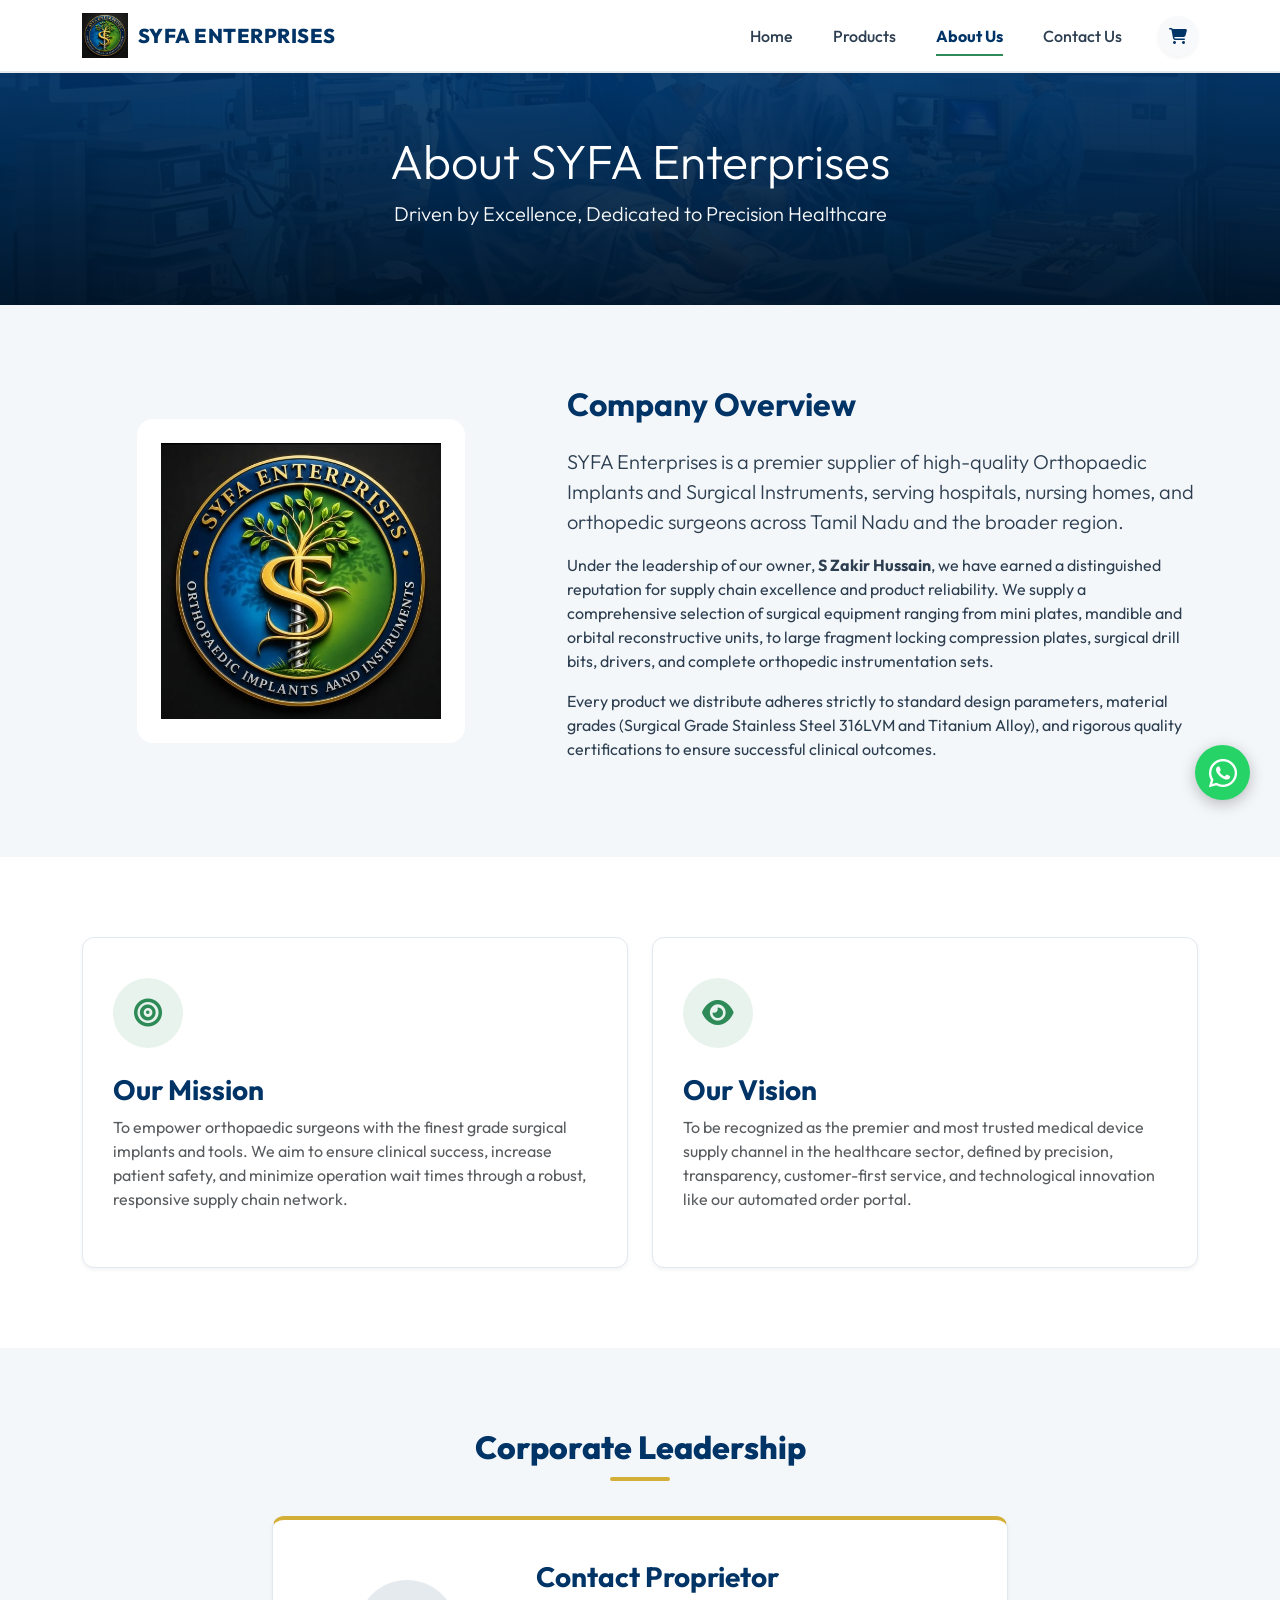
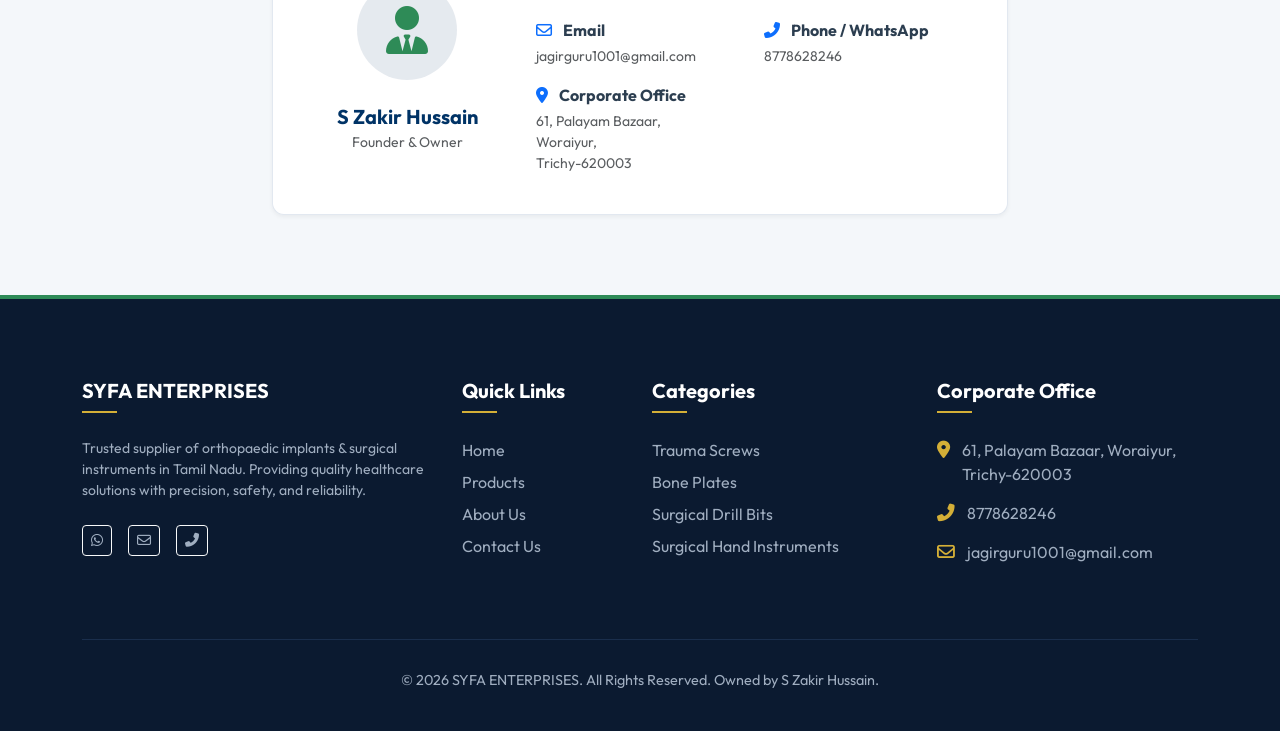
<file: about.html>
<!DOCTYPE html>
<html lang="en">
<head>
    <meta charset="UTF-8">
    <meta name="viewport" content="width=device-width, initial-scale=1.0">
    <title>About Us - SYFA Enterprises | Orthopaedic Implants Supplier</title>
    <meta name="description" content="Learn about SYFA Enterprises, a premier supplier of precision orthopaedic implants and instruments in Woraiyur, Trichy. Founded and owned by S Zakir Hussain.">
    <link rel="canonical" href="https://www.syfaenterprises.in/about.html">
    <link href="https://cdn.jsdelivr.net/npm/bootstrap@5.3.0/dist/css/bootstrap.min.css" rel="stylesheet">
    <link rel="stylesheet" href="https://cdnjs.cloudflare.com/ajax/libs/font-awesome/6.4.0/css/all.min.css">
    <link rel="stylesheet" href="css/style.css">
</head>
<body>

    <!-- Sticky Navigation Bar -->
    <nav class="navbar navbar-expand-lg sticky-top navbar-custom" id="main-nav">
        <div class="container">
            <a class="navbar-brand d-flex align-items-center" href="index.html" id="nav-brand-link">
                <img src="images/logo.jpg" alt="SYFA Enterprises Logo">
                <span>SYFA ENTERPRISES</span>
            </a>
            <button class="navbar-toggler" type="button" data-bs-toggle="collapse" data-bs-target="#navbarText" aria-controls="navbarText" aria-expanded="false" aria-label="Toggle navigation">
                <span class="navbar-toggler-icon"></span>
            </button>
            <div class="collapse navbar-collapse" id="navbarText">
                <ul class="navbar-nav ms-auto mb-2 mb-lg-0">
                    <li class="nav-item">
                        <a class="nav-link" href="index.html" id="nav-home">Home</a>
                    </li>
                    <li class="nav-item">
                        <a class="nav-link" href="instruments.html" id="nav-catalog">Products</a>
                    </li>
                    <li class="nav-item">
                        <a class="nav-link active" href="about.html" id="nav-about">About Us</a>
                    </li>
                    <li class="nav-item">
                        <a class="nav-link" href="contact.html" id="nav-contact">Contact Us</a>
                    </li>
                    <li class="nav-item ms-lg-3">
                        <a class="nav-link btn btn-floating bg-light position-relative" href="order.html" style="width: 40px; height: 40px; border-radius: 50%; box-shadow: var(--shadow-sm);" id="nav-cart">
                            <i class="fas fa-shopping-cart" style="color: var(--primary-color);"></i>
                            <span class="position-absolute top-0 start-100 translate-middle badge rounded-pill bg-danger" id="cart-badge" style="display: none; font-size: 0.7rem;">0</span>
                        </a>
                    </li>
                </ul>
            </div>
        </div>
    </nav>

    <!-- Page Header -->
    <section class="section-padding text-center bg-dark text-white" style="background: linear-gradient(rgba(0,51,102,0.9), rgba(0,20,40,0.95)), url('images/hero.jpg') no-repeat center center/cover; padding: 60px 0;">
        <div class="container">
            <h1 class="text-white display-5 mb-0">About SYFA Enterprises</h1>
            <p class="text-light lead mt-2">Driven by Excellence, Dedicated to Precision Healthcare</p>
        </div>
    </section>

    <!-- Company Overview -->
    <section class="section-padding">
        <div class="container">
            <div class="row align-items-center g-5">
                <div class="col-lg-5 text-center">
                    <div class="bg-white p-4 rounded-4 shadow-md d-inline-block">
                        <img src="images/logo.jpg" alt="SYFA Enterprises Logo Logo" class="img-fluid" style="max-width: 280px;">
                    </div>
                </div>
                <div class="col-lg-7">
                    <h2 class="mb-4" style="color: var(--primary-color);">Company Overview</h2>
                    <p class="lead">SYFA Enterprises is a premier supplier of high-quality Orthopaedic Implants and Surgical Instruments, serving hospitals, nursing homes, and orthopedic surgeons across Tamil Nadu and the broader region.</p>
                    <p>Under the leadership of our owner, <strong>S Zakir Hussain</strong>, we have earned a distinguished reputation for supply chain excellence and product reliability. We supply a comprehensive selection of surgical equipment ranging from mini plates, mandible and orbital reconstructive units, to large fragment locking compression plates, surgical drill bits, drivers, and complete orthopedic instrumentation sets.</p>
                    <p>Every product we distribute adheres strictly to standard design parameters, material grades (Surgical Grade Stainless Steel 316LVM and Titanium Alloy), and rigorous quality certifications to ensure successful clinical outcomes.</p>
                </div>
            </div>
        </div>
    </section>

    <!-- Mission & Vision -->
    <section class="section-padding bg-white" id="mission-vision">
        <div class="container">
            <div class="row g-4">
                <div class="col-md-6">
                    <div class="feature-card h-100">
                        <div class="icon-box"><i class="fas fa-bullseye"></i></div>
                        <h3>Our Mission</h3>
                        <p class="text-muted">To empower orthopaedic surgeons with the finest grade surgical implants and tools. We aim to ensure clinical success, increase patient safety, and minimize operation wait times through a robust, responsive supply chain network.</p>
                    </div>
                </div>
                <div class="col-md-6">
                    <div class="feature-card h-100">
                        <div class="icon-box"><i class="fas fa-eye"></i></div>
                        <h3>Our Vision</h3>
                        <p class="text-muted">To be recognized as the premier and most trusted medical device supply channel in the healthcare sector, defined by precision, transparency, customer-first service, and technological innovation like our automated order portal.</p>
                    </div>
                </div>
            </div>
        </div>
    </section>

    <!-- Owner / Profile Details -->
    <section class="section-padding" id="owner-details">
        <div class="container">
            <h2 class="section-title">Corporate Leadership</h2>
            <div class="row justify-content-center mt-5">
                <div class="col-lg-8">
                    <div class="feature-card" style="border-top: 4px solid var(--accent-color);">
                        <div class="row align-items-center">
                            <div class="col-md-4 text-center mb-4 mb-md-0">
                                <div class="icon-box mx-auto" style="width: 100px; height: 100px; font-size: 3rem; background-color: rgba(0, 51, 102, 0.1);">
                                    <i class="fas fa-user-tie"></i>
                                </div>
                                <h4 class="mt-3 mb-0" style="font-size: 1.25rem;">S Zakir Hussain</h4>
                                <small class="text-muted">Founder & Owner</small>
                            </div>
                            <div class="col-md-8">
                                <h3 class="mb-4" style="color: var(--primary-color);">Contact Proprietor</h3>
                                <div class="row g-3">
                                    <div class="col-sm-6">
                                        <strong><i class="far fa-envelope me-2 text-primary"></i> Email</strong>
                                        <div class="text-muted small mt-1">jagirguru1001@gmail.com</div>
                                    </div>
                                    <div class="col-sm-6">
                                        <strong><i class="fas fa-phone-alt me-2 text-primary"></i> Phone / WhatsApp</strong>
                                        <div class="text-muted small mt-1">8778628246</div>
                                    </div>
                                    <div class="col-12">
                                        <strong><i class="fas fa-map-marker-alt me-2 text-primary"></i> Corporate Office</strong>
                                        <div class="text-muted small mt-1">
                                            61, Palayam Bazaar,<br>
                                            Woraiyur,<br>
                                            Trichy-620003
                                        </div>
                                    </div>
                                </div>
                            </div>
                        </div>
                    </div>
                </div>
            </div>
        </div>
    </section>

    <!-- Professional Footer -->
    <footer class="footer-custom">
        <div class="container">
            <div class="row g-4">
                <div class="col-lg-4 col-md-6">
                    <h5 class="text-white">SYFA ENTERPRISES</h5>
                    <p class="small mt-3">Trusted supplier of orthopaedic implants & surgical instruments in Tamil Nadu. Providing quality healthcare solutions with precision, safety, and reliability.</p>
                    <div class="d-flex gap-3 mt-4">
                        <a href="https://wa.me/918778628246" target="_blank" class="btn btn-outline-light btn-sm"><i class="fab fa-whatsapp"></i></a>
                        <a href="mailto:jagirguru1001@gmail.com" class="btn btn-outline-light btn-sm"><i class="far fa-envelope"></i></a>
                        <a href="tel:8778628246" class="btn btn-outline-light btn-sm"><i class="fas fa-phone-alt"></i></a>
                    </div>
                </div>
                <div class="col-lg-2 col-md-6">
                    <h5>Quick Links</h5>
                    <ul class="list-unstyled mt-3">
                        <li class="mb-2"><a href="index.html">Home</a></li>
                        <li class="mb-2"><a href="instruments.html">Products</a></li>
                        <li class="mb-2"><a href="about.html">About Us</a></li>
                        <li class="mb-2"><a href="contact.html">Contact Us</a></li>
                    </ul>
                </div>
                <div class="col-lg-3 col-md-6">
                    <h5>Categories</h5>
                    <ul class="list-unstyled mt-3">
                        <li class="mb-2"><a href="instruments.html">Trauma Screws</a></li>
                        <li class="mb-2"><a href="instruments.html">Bone Plates</a></li>
                        <li class="mb-2"><a href="instruments.html">Surgical Drill Bits</a></li>
                        <li class="mb-2"><a href="instruments.html">Surgical Hand Instruments</a></li>
                    </ul>
                </div>
                <div class="col-lg-3 col-md-6">
                    <h5>Corporate Office</h5>
                    <div class="footer-contact-item mt-3">
                        <i class="fas fa-map-marker-alt"></i>
                        <span>61, Palayam Bazaar, Woraiyur, Trichy-620003</span>
                    </div>
                    <div class="footer-contact-item">
                        <i class="fas fa-phone-alt"></i>
                        <span>8778628246</span>
                    </div>
                    <div class="footer-contact-item">
                        <i class="far fa-envelope"></i>
                        <span>jagirguru1001@gmail.com</span>
                    </div>
                </div>
            </div>
            <div class="footer-bottom text-center">
                <p class="mb-0">&copy; 2026 SYFA ENTERPRISES. All Rights Reserved. Owned by S Zakir Hussain.</p>
            </div>
        </div>
    </footer>

    <!-- Floating Actions (WhatsApp & Back to Top) -->
    <div class="floating-actions">
        <a href="https://wa.me/918778628246" target="_blank" class="btn-floating btn-whatsapp-float" title="Contact on WhatsApp" id="floating-whatsapp">
            <i class="fab fa-whatsapp fa-2x"></i>
        </a>
        <button class="btn-floating btn-back-to-top" title="Back to Top" id="back-to-top">
            <i class="fas fa-chevron-up fa-lg"></i>
        </button>
    </div>

    <script src="https://cdn.jsdelivr.net/npm/bootstrap@5.3.0/dist/js/bootstrap.bundle.min.js"></script>
    <script src="js/script.js"></script>
</body>
</html>
</file>
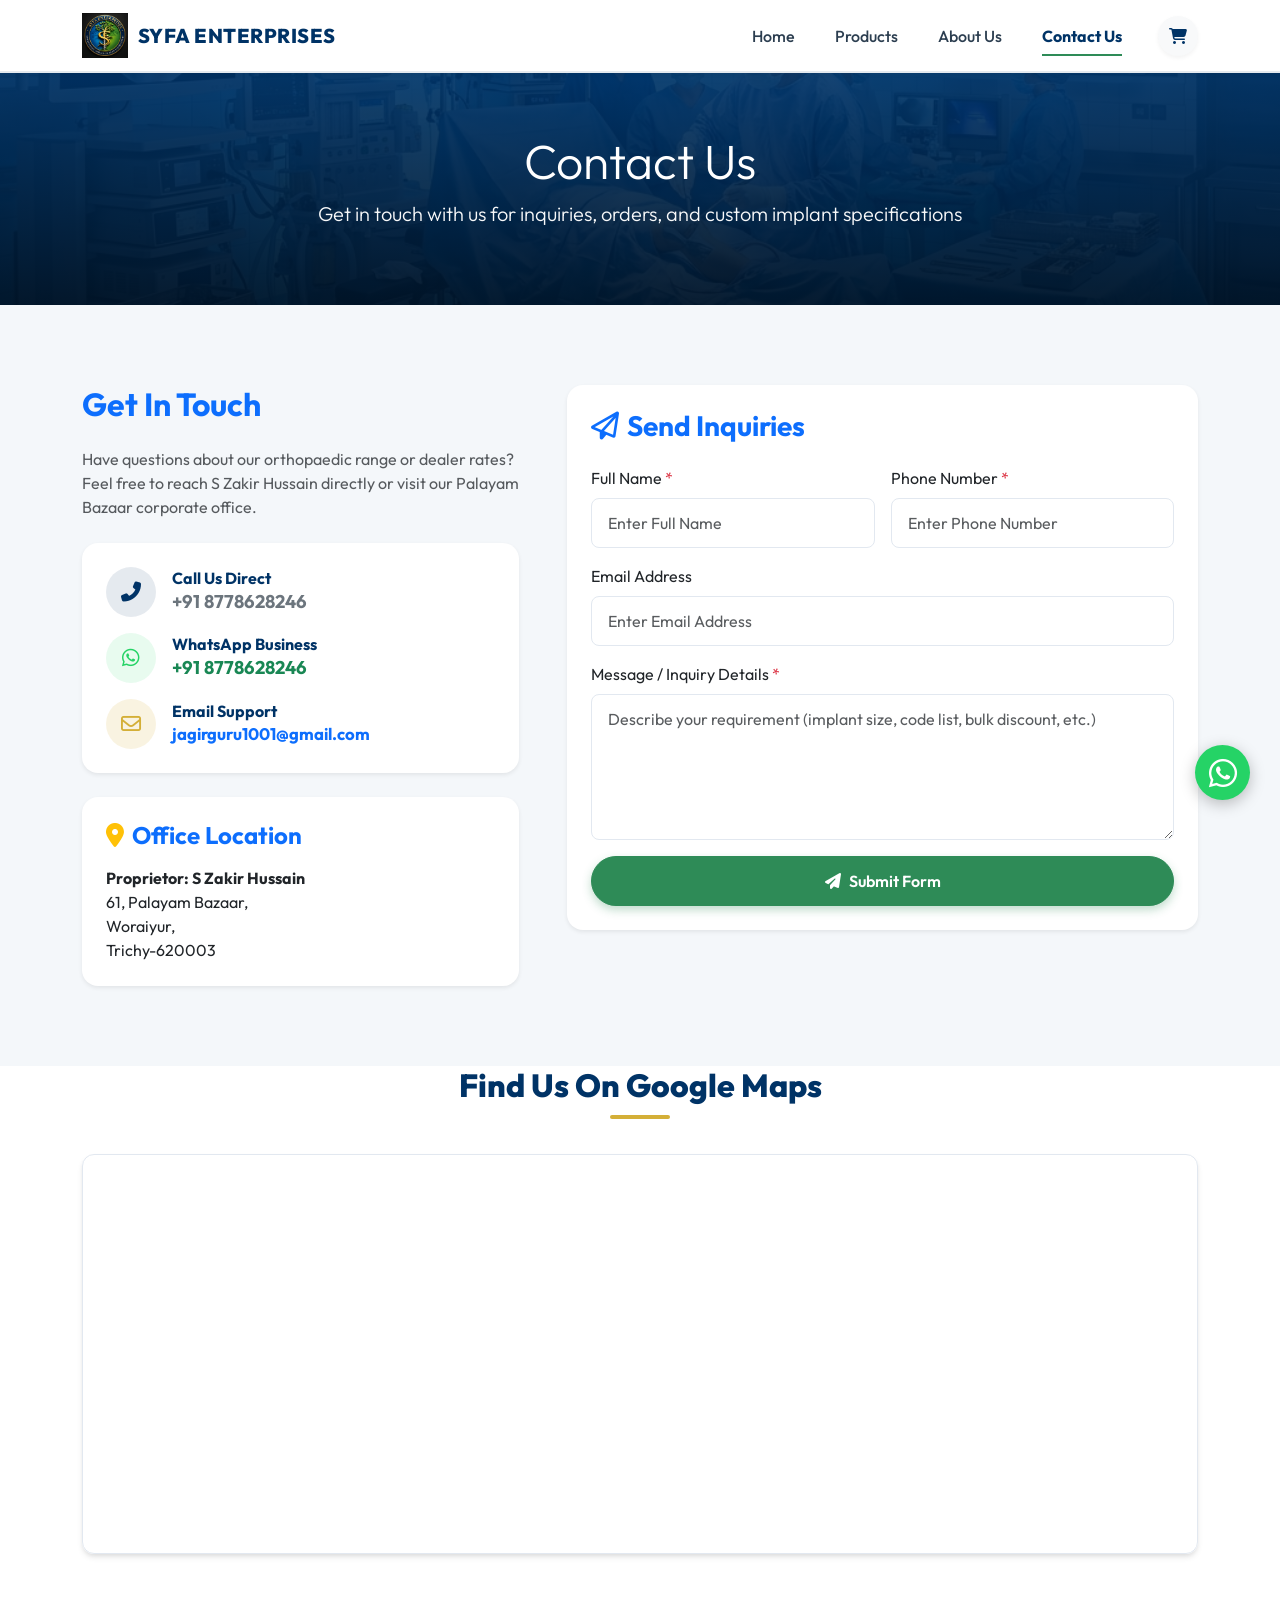
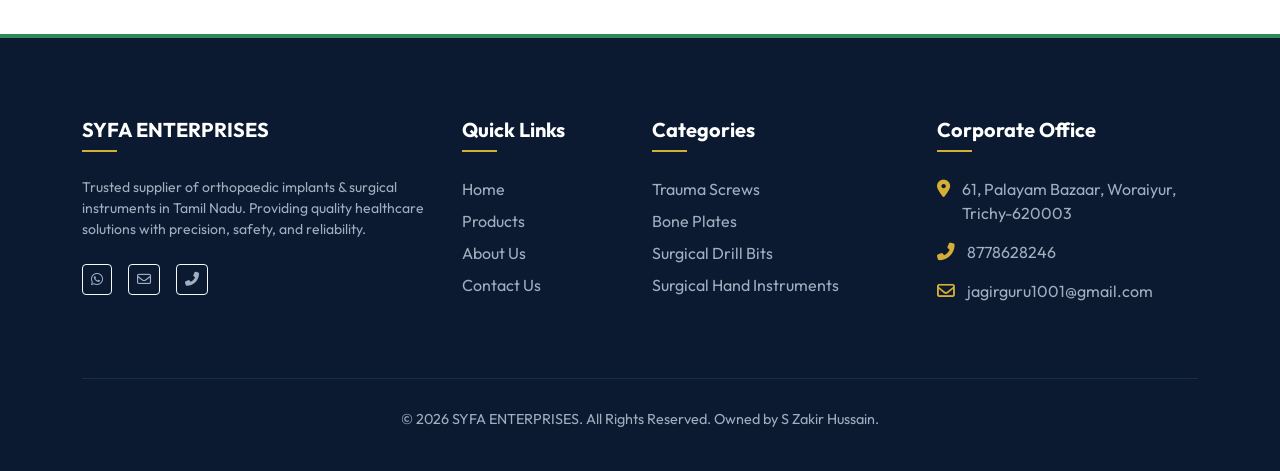
<file: contact.html>
<!DOCTYPE html>
<html lang="en">

<head>
    <meta charset="UTF-8">
    <meta name="viewport" content="width=device-width, initial-scale=1.0">
    <title>Contact Us - SYFA Enterprises | Orthopaedic Instruments Supplier</title>
    <meta name="description"
        content="Contact SYFA Enterprises in Woraiyur, Tiruchirappalli. Send us inquiries, call us directly, or reach out on WhatsApp. View our office on Google Maps.">
    <link rel="canonical" href="https://www.syfaenterprises.in/contact.html">
    <link href="https://cdn.jsdelivr.net/npm/bootstrap@5.3.0/dist/css/bootstrap.min.css" rel="stylesheet">
    <link rel="stylesheet" href="https://cdnjs.cloudflare.com/ajax/libs/font-awesome/6.4.0/css/all.min.css">
    <link rel="stylesheet" href="css/style.css">
</head>

<body>

    <!-- Sticky Navigation Bar -->
    <nav class="navbar navbar-expand-lg sticky-top navbar-custom" id="main-nav">
        <div class="container">
            <a class="navbar-brand d-flex align-items-center" href="index.html" id="nav-brand-link">
                <img src="images/logo.jpg" alt="SYFA Enterprises Logo">
                <span>SYFA ENTERPRISES</span>
            </a>
            <button class="navbar-toggler" type="button" data-bs-toggle="collapse" data-bs-target="#navbarText"
                aria-controls="navbarText" aria-expanded="false" aria-label="Toggle navigation">
                <span class="navbar-toggler-icon"></span>
            </button>
            <div class="collapse navbar-collapse" id="navbarText">
                <ul class="navbar-nav ms-auto mb-2 mb-lg-0">
                    <li class="nav-item">
                        <a class="nav-link" href="index.html" id="nav-home">Home</a>
                    </li>
                    <li class="nav-item">
                        <a class="nav-link" href="instruments.html" id="nav-catalog">Products</a>
                    </li>
                    <li class="nav-item">
                        <a class="nav-link" href="about.html" id="nav-about">About Us</a>
                    </li>
                    <li class="nav-item">
                        <a class="nav-link active" href="contact.html" id="nav-contact">Contact Us</a>
                    </li>
                    <li class="nav-item ms-lg-3">
                        <a class="nav-link btn btn-floating bg-light position-relative" href="order.html"
                            style="width: 40px; height: 40px; border-radius: 50%; box-shadow: var(--shadow-sm);"
                            id="nav-cart">
                            <i class="fas fa-shopping-cart" style="color: var(--primary-color);"></i>
                            <span
                                class="position-absolute top-0 start-100 translate-middle badge rounded-pill bg-danger"
                                id="cart-badge" style="display: none; font-size: 0.7rem;">0</span>
                        </a>
                    </li>
                </ul>
            </div>
        </div>
    </nav>

    <!-- Page Header -->
    <section class="section-padding text-center bg-dark text-white"
        style="background: linear-gradient(rgba(0,51,102,0.9), rgba(0,20,40,0.95)), url('images/hero.jpg') no-repeat center center/cover; padding: 60px 0;">
        <div class="container">
            <h1 class="text-white display-5 mb-0">Contact Us</h1>
            <p class="text-light lead mt-2">Get in touch with us for inquiries, orders, and custom implant
                specifications</p>
        </div>
    </section>

    <!-- Contact Details & Form -->
    <section class="section-padding">
        <div class="container">
            <div class="row g-5">

                <!-- Contact info cards -->
                <div class="col-lg-5">
                    <h2 class="mb-4 text-primary" style="font-weight: 700;">Get In Touch</h2>
                    <p class="text-muted mb-4">Have questions about our orthopaedic range or dealer rates? Feel free to
                        reach S Zakir Hussain directly or visit our Palayam Bazaar corporate office.</p>

                    <div class="card border-0 shadow-sm p-4 rounded-4 bg-white mb-4">
                        <div class="d-flex align-items-center mb-3">
                            <div class="icon-box me-3"
                                style="width: 50px; height: 50px; border-radius: 50%; display: flex; align-items: center; justify-content: center; background-color: rgba(0, 51, 102, 0.1); color: var(--primary-color); font-size: 1.25rem;">
                                <i class="fas fa-phone-alt"></i>
                            </div>
                            <div>
                                <h5 class="mb-0" style="font-size: 1rem; font-weight: 700;">Call Us Direct</h5>
                                <a href="tel:8778628246" class="text-secondary fw-bold text-decoration-none"
                                    style="font-size: 1.15rem;">+91 8778628246</a>
                            </div>
                        </div>
                        <div class="d-flex align-items-center mb-3">
                            <div class="icon-box me-3"
                                style="width: 50px; height: 50px; border-radius: 50%; display: flex; align-items: center; justify-content: center; background-color: rgba(37, 211, 102, 0.1); color: #25D366; font-size: 1.25rem;">
                                <i class="fab fa-whatsapp"></i>
                            </div>
                            <div>
                                <h5 class="mb-0" style="font-size: 1rem; font-weight: 700;">WhatsApp Business</h5>
                                <a href="https://wa.me/918778628246" target="_blank"
                                    class="text-success fw-bold text-decoration-none" style="font-size: 1.15rem;">+91
                                    8778628246</a>
                            </div>
                        </div>
                        <div class="d-flex align-items-center">
                            <div class="icon-box me-3"
                                style="width: 50px; height: 50px; border-radius: 50%; display: flex; align-items: center; justify-content: center; background-color: rgba(212, 175, 55, 0.15); color: var(--accent-color); font-size: 1.25rem;">
                                <i class="far fa-envelope"></i>
                            </div>
                            <div>
                                <h5 class="mb-0" style="font-size: 1rem; font-weight: 700;">Email Support</h5>
                                <a href="mailto:jagirguru1001@gmail.com"
                                    class="text-primary fw-bold text-decoration-none"
                                    style="font-size: 1.05rem;">jagirguru1001@gmail.com</a>
                            </div>
                        </div>
                    </div>

                    <!-- Office Address Card -->
                    <div class="card border-0 shadow-sm p-4 rounded-4 bg-white">
                        <h4 class="mb-3 text-primary" style="font-weight: 700;"><i
                                class="fas fa-map-marker-alt me-2 text-warning"></i>Office Location</h4>
                        <p class="mb-0">
                            <strong>Proprietor: S Zakir Hussain</strong><br>
                            61, Palayam Bazaar,<br>
                            Woraiyur,<br>
                            Trichy-620003
                        </p>
                    </div>
                </div>

                <!-- Contact Form (Col 7) -->
                <div class="col-lg-7">
                    <div class="card border-0 shadow-sm p-4 rounded-4 bg-white">
                        <h3 class="mb-4 text-primary" style="font-weight: 700;"><i
                                class="far fa-paper-plane me-2"></i>Send Inquiries</h3>
                        <form id="contact-form"
                            onsubmit="alert('Thank you for contacting SYFA Enterprises. S Zakir Hussain will get back to you shortly.'); this.reset(); return false;">
                            <div class="row g-3">
                                <div class="col-md-6">
                                    <label for="contact-name" class="form-label">Full Name <span
                                            class="text-danger">*</span></label>
                                    <input type="text" class="form-control form-control-custom" id="contact-name"
                                        placeholder="Enter Full Name" required>
                                </div>
                                <div class="col-md-6">
                                    <label for="contact-phone" class="form-label">Phone Number <span
                                            class="text-danger">*</span></label>
                                    <input type="tel" class="form-control form-control-custom" id="contact-phone"
                                        placeholder="Enter Phone Number" required>
                                </div>
                                <div class="col-12">
                                    <label for="contact-email" class="form-label">Email Address</label>
                                    <input type="email" class="form-control form-control-custom" id="contact-email"
                                        placeholder="Enter Email Address">
                                </div>
                                <div class="col-12">
                                    <label for="contact-message" class="form-label">Message / Inquiry Details <span
                                            class="text-danger">*</span></label>
                                    <textarea class="form-control form-control-custom" id="contact-message" rows="5"
                                        placeholder="Describe your requirement (implant size, code list, bulk discount, etc.)"
                                        required></textarea>
                                </div>
                                <div class="col-12">
                                    <button type="submit" class="btn btn-primary-custom w-100"><i
                                            class="fas fa-paper-plane me-2"></i>Submit Form</button>
                                </div>
                            </div>
                        </form>
                    </div>
                </div>

            </div>
        </div>
    </section>

    <!-- Google Map Section -->
    <section class="section-padding bg-white" style="padding-top: 0;">
        <div class="container">
            <h2 class="section-title">Find Us On Google Maps</h2>
            <div class="map-container">
                <iframe
                    src="https://maps.google.com/maps?q=Palayam%20Bazaar%2C%20Woraiyur%2C%20Tiruchirappalli&t=&z=15&ie=UTF8&iwloc=&output=embed"
                    width="100%" height="100%" style="border:0;" allowfullscreen="" loading="lazy"
                    referrerpolicy="no-referrer-when-downgrade"></iframe>
            </div>
        </div>
    </section>

    <!-- Professional Footer -->
    <footer class="footer-custom">
        <div class="container">
            <div class="row g-4">
                <div class="col-lg-4 col-md-6">
                    <h5 class="text-white">SYFA ENTERPRISES</h5>
                    <p class="small mt-3">Trusted supplier of orthopaedic implants & surgical instruments in Tamil Nadu.
                        Providing quality healthcare solutions with precision, safety, and reliability.</p>
                    <div class="d-flex gap-3 mt-4">
                        <a href="https://wa.me/918778628246" target="_blank" class="btn btn-outline-light btn-sm"><i
                                class="fab fa-whatsapp"></i></a>
                        <a href="mailto:jagirguru1001@gmail.com" class="btn btn-outline-light btn-sm"><i
                                class="far fa-envelope"></i></a>
                        <a href="tel:8778628246" class="btn btn-outline-light btn-sm"><i
                                class="fas fa-phone-alt"></i></a>
                    </div>
                </div>
                <div class="col-lg-2 col-md-6">
                    <h5>Quick Links</h5>
                    <ul class="list-unstyled mt-3">
                        <li class="mb-2"><a href="index.html">Home</a></li>
                        <li class="mb-2"><a href="instruments.html">Products</a></li>
                        <li class="mb-2"><a href="about.html">About Us</a></li>
                        <li class="mb-2"><a href="contact.html">Contact Us</a></li>
                    </ul>
                </div>
                <div class="col-lg-3 col-md-6">
                    <h5>Categories</h5>
                    <ul class="list-unstyled mt-3">
                        <li class="mb-2"><a href="instruments.html">Trauma Screws</a></li>
                        <li class="mb-2"><a href="instruments.html">Bone Plates</a></li>
                        <li class="mb-2"><a href="instruments.html">Surgical Drill Bits</a></li>
                        <li class="mb-2"><a href="instruments.html">Surgical Hand Instruments</a></li>
                    </ul>
                </div>
                <div class="col-lg-3 col-md-6">
                    <h5>Corporate Office</h5>
                    <div class="footer-contact-item mt-3">
                        <i class="fas fa-map-marker-alt"></i>
                        <span>61, Palayam Bazaar, Woraiyur, Trichy-620003</span>
                    </div>
                    <div class="footer-contact-item">
                        <i class="fas fa-phone-alt"></i>
                        <span>8778628246</span>
                    </div>
                    <div class="footer-contact-item">
                        <i class="far fa-envelope"></i>
                        <span>jagirguru1001@gmail.com</span>
                    </div>
                </div>
            </div>
            <div class="footer-bottom text-center">
                <p class="mb-0">&copy; 2026 SYFA ENTERPRISES. All Rights Reserved. Owned by S Zakir Hussain.</p>
            </div>
        </div>
    </footer>

    <!-- Floating Actions (WhatsApp & Back to Top) -->
    <div class="floating-actions">
        <a href="https://wa.me/918778628246" target="_blank" class="btn-floating btn-whatsapp-float"
            title="Contact on WhatsApp" id="floating-whatsapp">
            <i class="fab fa-whatsapp fa-2x"></i>
        </a>
        <button class="btn-floating btn-back-to-top" title="Back to Top" id="back-to-top">
            <i class="fas fa-chevron-up fa-lg"></i>
        </button>
    </div>

    <script src="https://cdn.jsdelivr.net/npm/bootstrap@5.3.0/dist/js/bootstrap.bundle.min.js"></script>
    <script src="js/script.js"></script>
</body>

</html>
</file>
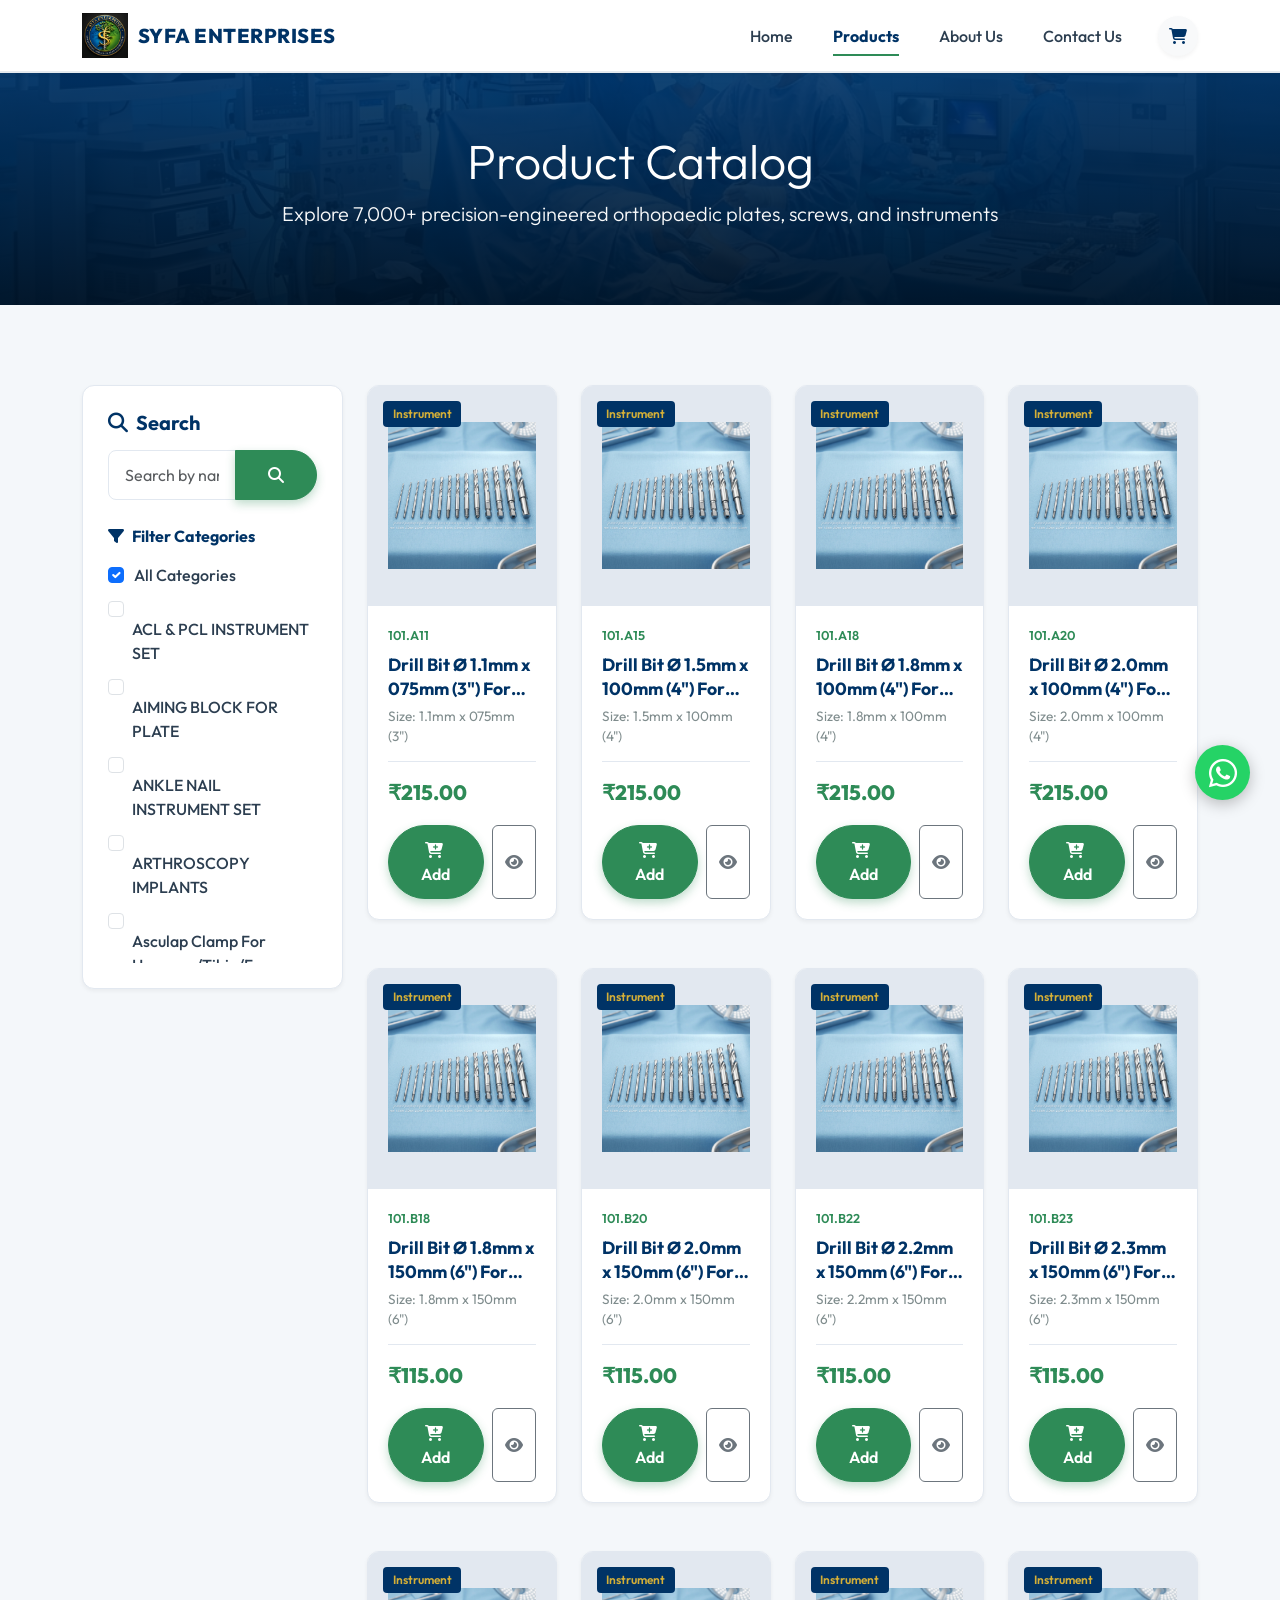
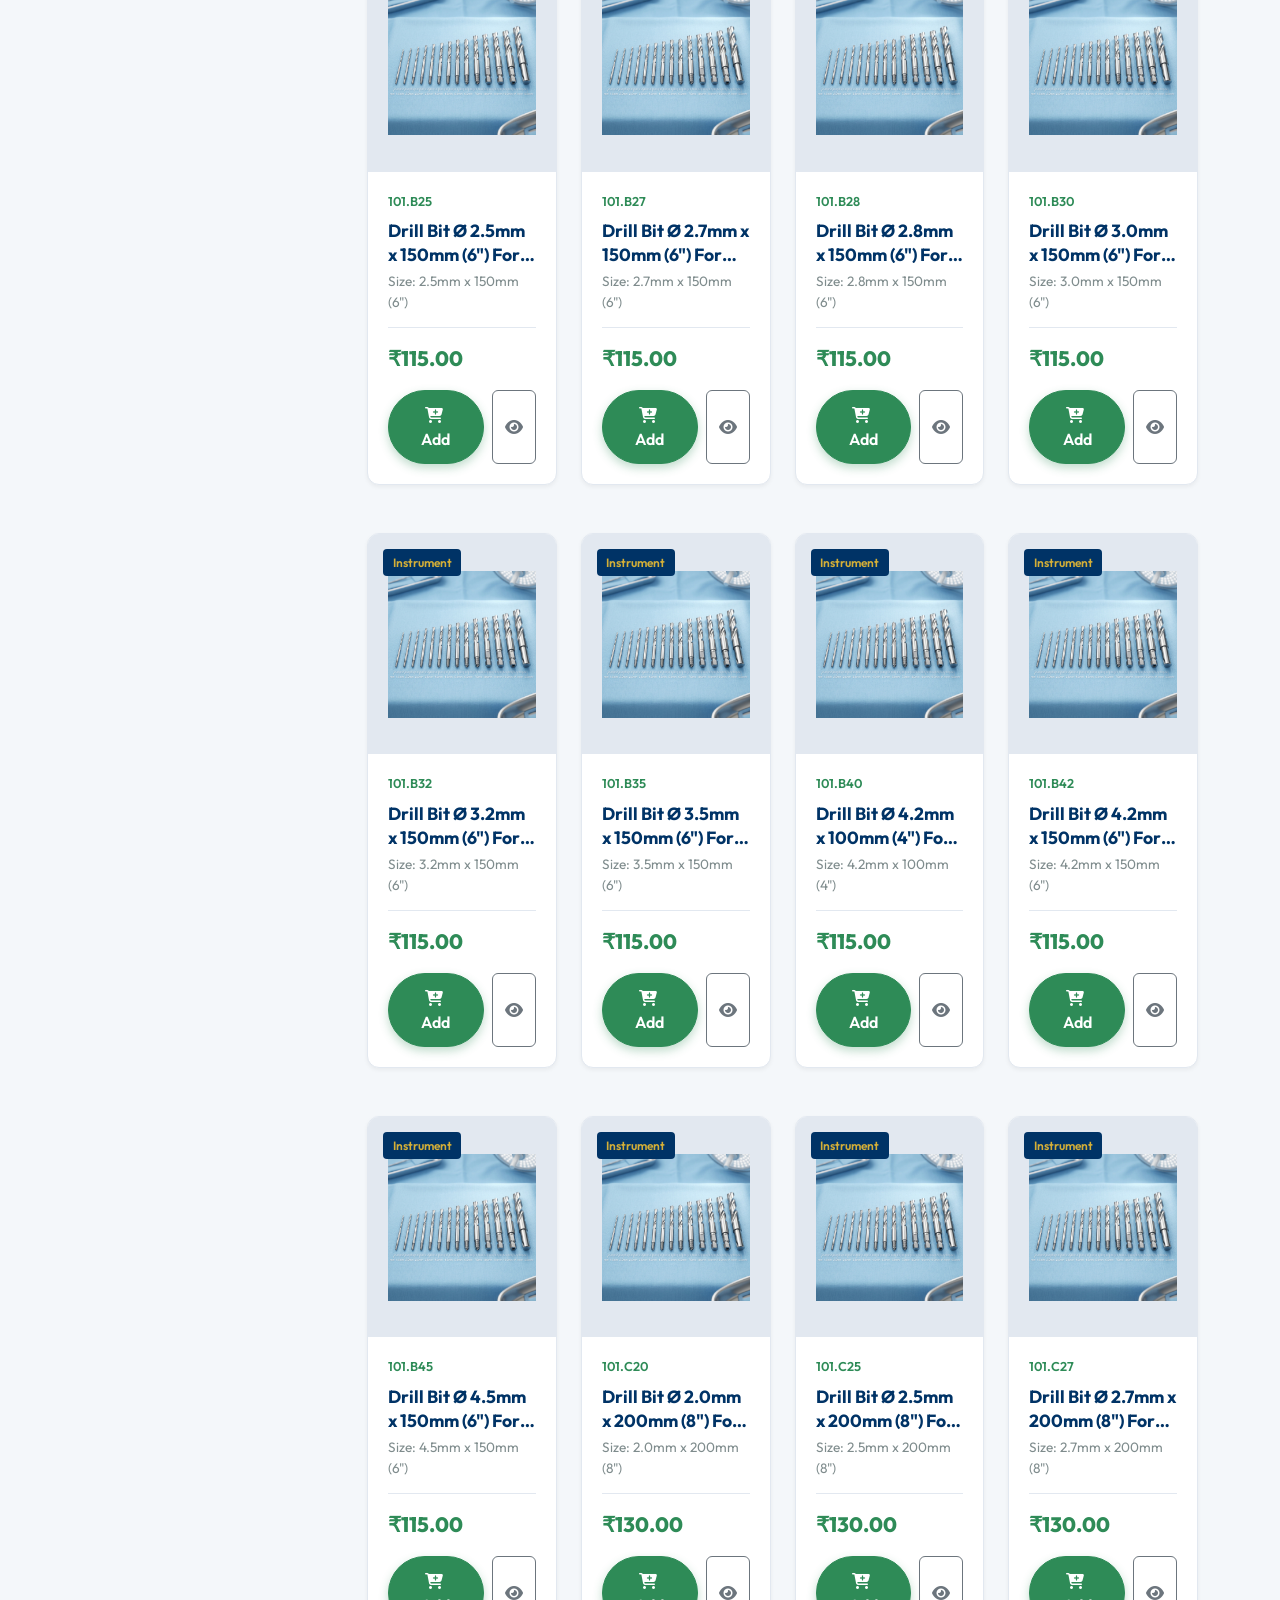
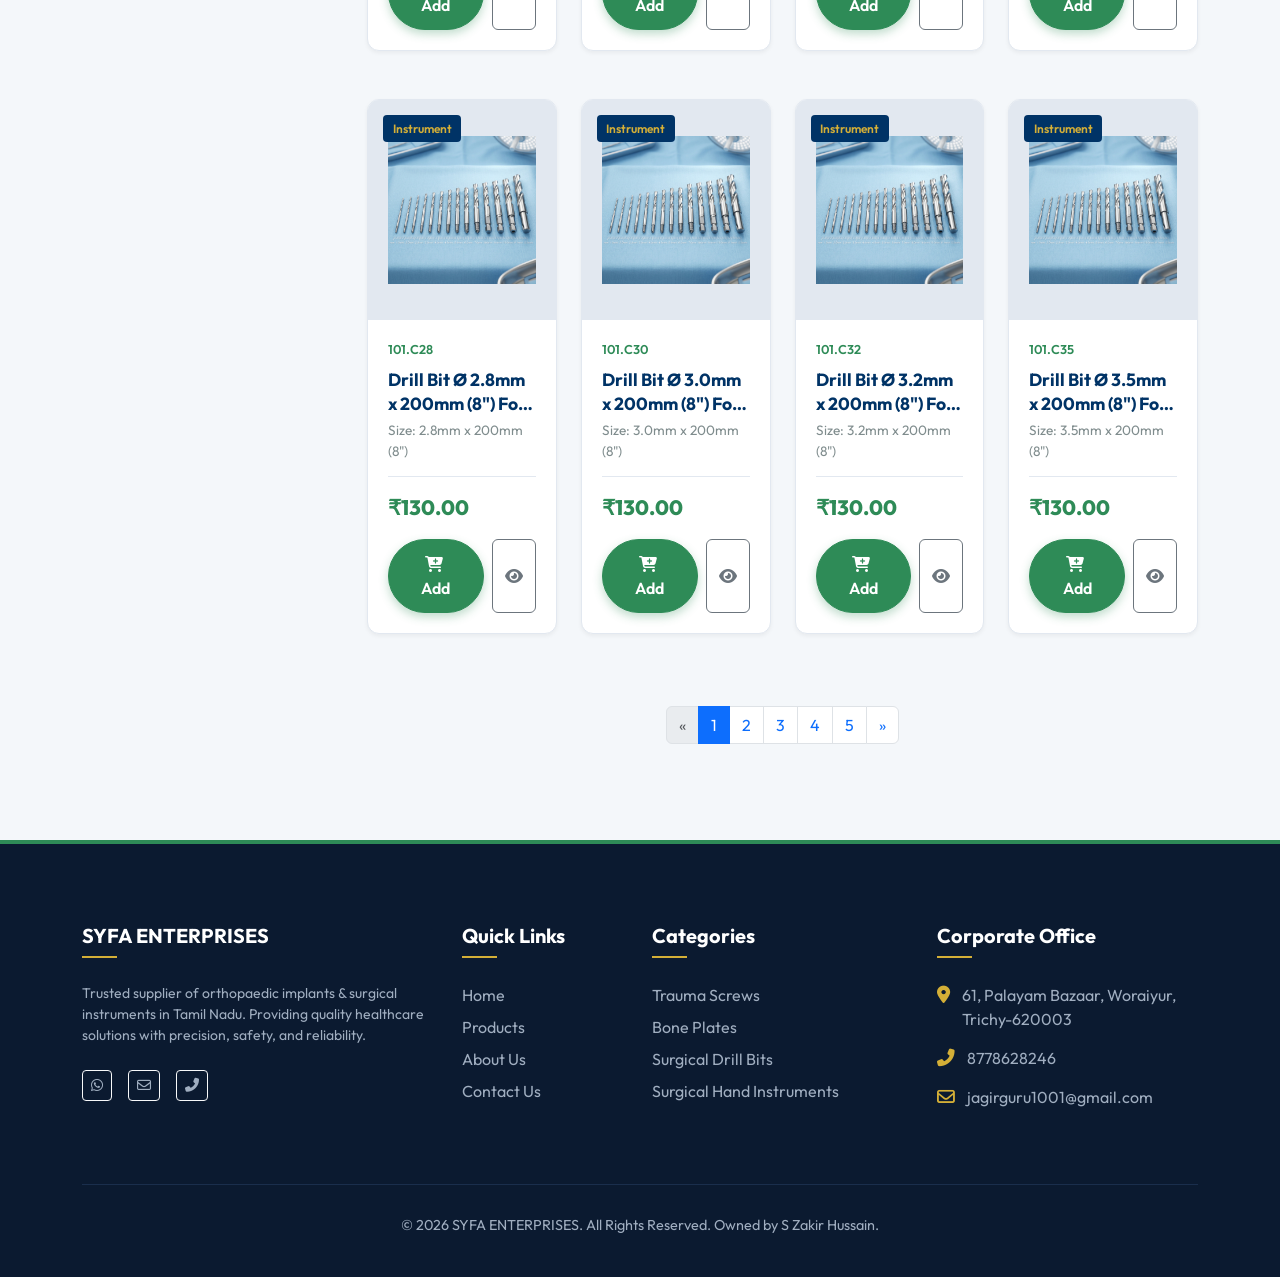
<file: instruments.html>
<!DOCTYPE html>
<html lang="en">
<head>
    <meta charset="UTF-8">
    <meta name="viewport" content="width=device-width, initial-scale=1.0">
    <title>Products Catalog - SYFA Enterprises | Orthopaedic Implants</title>
    <meta name="description" content="Browse our complete medical catalog of orthopaedic trauma bone plates, titanium screws, precision drill bits, and surgical hand instruments at SYFA Enterprises.">
    <link rel="canonical" href="https://www.syfaenterprises.in/instruments.html">
    <link href="https://cdn.jsdelivr.net/npm/bootstrap@5.3.0/dist/css/bootstrap.min.css" rel="stylesheet">
    <link rel="stylesheet" href="https://cdnjs.cloudflare.com/ajax/libs/font-awesome/6.4.0/css/all.min.css">
    <link rel="stylesheet" href="css/style.css">
</head>
<body>

    <!-- Sticky Navigation Bar -->
    <nav class="navbar navbar-expand-lg sticky-top navbar-custom" id="main-nav">
        <div class="container">
            <a class="navbar-brand d-flex align-items-center" href="index.html" id="nav-brand-link">
                <img src="images/logo.jpg" alt="SYFA Enterprises Logo">
                <span>SYFA ENTERPRISES</span>
            </a>
            <button class="navbar-toggler" type="button" data-bs-toggle="collapse" data-bs-target="#navbarText" aria-controls="navbarText" aria-expanded="false" aria-label="Toggle navigation">
                <span class="navbar-toggler-icon"></span>
            </button>
            <div class="collapse navbar-collapse" id="navbarText">
                <ul class="navbar-nav ms-auto mb-2 mb-lg-0">
                    <li class="nav-item">
                        <a class="nav-link" href="index.html" id="nav-home">Home</a>
                    </li>
                    <li class="nav-item">
                        <a class="nav-link active" href="instruments.html" id="nav-catalog">Products</a>
                    </li>
                    <li class="nav-item">
                        <a class="nav-link" href="about.html" id="nav-about">About Us</a>
                    </li>
                    <li class="nav-item">
                        <a class="nav-link" href="contact.html" id="nav-contact">Contact Us</a>
                    </li>
                    <li class="nav-item ms-lg-3">
                        <a class="nav-link btn btn-floating bg-light position-relative" href="order.html" style="width: 40px; height: 40px; border-radius: 50%; box-shadow: var(--shadow-sm);" id="nav-cart">
                            <i class="fas fa-shopping-cart" style="color: var(--primary-color);"></i>
                            <span class="position-absolute top-0 start-100 translate-middle badge rounded-pill bg-danger" id="cart-badge" style="display: none; font-size: 0.7rem;">0</span>
                        </a>
                    </li>
                </ul>
            </div>
        </div>
    </nav>

    <!-- Page Header -->
    <section class="section-padding text-center bg-dark text-white" style="background: linear-gradient(rgba(0,51,102,0.9), rgba(0,20,40,0.95)), url('images/hero.jpg') no-repeat center center/cover; padding: 60px 0;">
        <div class="container">
            <h1 class="text-white display-5 mb-0">Product Catalog</h1>
            <p class="text-light lead mt-2">Explore 7,000+ precision-engineered orthopaedic plates, screws, and instruments</p>
        </div>
    </section>

    <!-- Catalog Main Section -->
    <section class="section-padding">
        <div class="container">
            <div class="row">
                
                <!-- Left Sidebar: Category Filters -->
                <div class="col-lg-3">
                    <div class="filter-sidebar">
                        <div class="mb-4">
                            <h5 style="color: var(--primary-color); font-weight: 700; margin-bottom: 15px;"><i class="fas fa-search me-2"></i>Search</h5>
                            <div class="input-group">
                                <input type="text" id="catalog-search" class="form-control form-control-custom" placeholder="Search by name or code...">
                                <button class="btn btn-primary-custom" type="button" id="search-btn"><i class="fas fa-search"></i></button>
                            </div>
                        </div>
                        
                        <div class="filter-group">
                            <div class="filter-group-title"><i class="fas fa-filter me-2"></i>Filter Categories</div>
                            <div id="category-filter-list" style="max-height: 400px; overflow-y: auto; padding-right: 5px;">
                                <div class="text-center py-3">
                                    <div class="spinner-border spinner-border-sm text-secondary" role="status"></div>
                                    <span class="small text-muted ms-2">Loading...</span>
                                </div>
                            </div>
                        </div>
                    </div>
                </div>

                <!-- Right Side: Product Grid and Pagination -->
                <div class="col-lg-9">
                    <!-- Loading Spinner -->
                    <div id="catalog-loader" class="text-center py-5" style="display: none;">
                        <div class="spinner-border text-primary" role="status" style="width: 3rem; height: 3rem;"></div>
                        <h5 class="text-muted mt-3">Loading product database...</h5>
                    </div>

                    <!-- Product Grid -->
                    <div class="row g-4" id="product-grid">
                        <!-- Javascript will inject products here -->
                    </div>

                    <!-- Pagination -->
                    <nav aria-label="Catalog Page Navigation" class="mt-5" id="catalog-pagination">
                        <!-- Javascript will inject pagination links here -->
                    </nav>
                </div>

            </div>
        </div>
    </section>

    <!-- Product Details Modal -->
    <div class="modal fade" id="detailsModal" tabindex="-1" aria-labelledby="detailsModalLabel" aria-hidden="true">
        <div class="modal-dialog modal-lg modal-dialog-centered">
            <div class="modal-content modal-content-custom">
                <div class="modal-header modal-header-custom">
                    <h5 class="modal-title" id="detailsModalLabel">Product Details</h5>
                    <button type="button" class="btn-close" data-bs-dismiss="modal" aria-label="Close"></button>
                </div>
                <div class="modal-body p-4" id="detailsModalBody">
                    <!-- Dynamic details go here -->
                </div>
            </div>
        </div>
    </div>

    <!-- Professional Footer -->
    <footer class="footer-custom">
        <div class="container">
            <div class="row g-4">
                <div class="col-lg-4 col-md-6">
                    <h5 class="text-white">SYFA ENTERPRISES</h5>
                    <p class="small mt-3">Trusted supplier of orthopaedic implants & surgical instruments in Tamil Nadu. Providing quality healthcare solutions with precision, safety, and reliability.</p>
                    <div class="d-flex gap-3 mt-4">
                        <a href="https://wa.me/918778628246" target="_blank" class="btn btn-outline-light btn-sm"><i class="fab fa-whatsapp"></i></a>
                        <a href="mailto:jagirguru1001@gmail.com" class="btn btn-outline-light btn-sm"><i class="far fa-envelope"></i></a>
                        <a href="tel:8778628246" class="btn btn-outline-light btn-sm"><i class="fas fa-phone-alt"></i></a>
                    </div>
                </div>
                <div class="col-lg-2 col-md-6">
                    <h5>Quick Links</h5>
                    <ul class="list-unstyled mt-3">
                        <li class="mb-2"><a href="index.html">Home</a></li>
                        <li class="mb-2"><a href="instruments.html">Products</a></li>
                        <li class="mb-2"><a href="about.html">About Us</a></li>
                        <li class="mb-2"><a href="contact.html">Contact Us</a></li>
                    </ul>
                </div>
                <div class="col-lg-3 col-md-6">
                    <h5>Categories</h5>
                    <ul class="list-unstyled mt-3">
                        <li class="mb-2"><a href="instruments.html">Trauma Screws</a></li>
                        <li class="mb-2"><a href="instruments.html">Bone Plates</a></li>
                        <li class="mb-2"><a href="instruments.html">Surgical Drill Bits</a></li>
                        <li class="mb-2"><a href="instruments.html">Surgical Hand Instruments</a></li>
                    </ul>
                </div>
                <div class="col-lg-3 col-md-6">
                    <h5>Corporate Office</h5>
                    <div class="footer-contact-item mt-3">
                        <i class="fas fa-map-marker-alt"></i>
                        <span>61, Palayam Bazaar, Woraiyur, Trichy-620003</span>
                    </div>
                    <div class="footer-contact-item">
                        <i class="fas fa-phone-alt"></i>
                        <span>8778628246</span>
                    </div>
                    <div class="footer-contact-item">
                        <i class="far fa-envelope"></i>
                        <span>jagirguru1001@gmail.com</span>
                    </div>
                </div>
            </div>
            <div class="footer-bottom text-center">
                <p class="mb-0">&copy; 2026 SYFA ENTERPRISES. All Rights Reserved. Owned by S Zakir Hussain.</p>
            </div>
        </div>
    </footer>

    <!-- Floating Actions (WhatsApp & Back to Top) -->
    <div class="floating-actions">
        <a href="https://wa.me/918778628246" target="_blank" class="btn-floating btn-whatsapp-float" title="Contact on WhatsApp" id="floating-whatsapp">
            <i class="fab fa-whatsapp fa-2x"></i>
        </a>
        <button class="btn-floating btn-back-to-top" title="Back to Top" id="back-to-top">
            <i class="fas fa-chevron-up fa-lg"></i>
        </button>
    </div>

    <script src="https://cdn.jsdelivr.net/npm/bootstrap@5.3.0/dist/js/bootstrap.bundle.min.js"></script>
    <script src="js/script.js"></script>
</body>
</html>
</file>
<file: css/style.css>
/* Import Google Font */
@import url('https://fonts.googleapis.com/css2?family=Outfit:wght@300;400;500;600;700;800&display=swap');

:root {
    --primary-color: #003366;    /* Medical Blue */
    --secondary-color: #2E8B57;  /* Medical Green */
    --accent-color: #D4AF37;     /* Gold */
    --white: #FFFFFF;
    --light-bg: #F4F7FA;
    --dark-text: #2C3E50;
    --gray-muted: #7F8C8D;
    --border-color: #E2E8F0;
    --shadow-sm: 0 2px 4px rgba(0,0,0,0.05);
    --shadow-md: 0 4px 6px -1px rgba(0,0,0,0.1), 0 2px 4px -1px rgba(0,0,0,0.06);
    --shadow-lg: 0 10px 15px -3px rgba(0,0,0,0.1), 0 4px 6px -2px rgba(0,0,0,0.05);
    --font-sans: 'Outfit', sans-serif;
    --transition-smooth: all 0.3s cubic-bezier(0.4, 0, 0.2, 1);
}

html {
    scroll-behavior: smooth;
}

body {
    font-family: var(--font-sans);
    background-color: var(--light-bg);
    color: var(--dark-text);
    overflow-x: hidden;
}

/* Typography Extensions */
h1, h2, h3, h4, h5, h6 {
    font-weight: 700;
    color: var(--primary-color);
}

/* Sticky Navigation Custom Styling */
.navbar-custom {
    background-color: rgba(255, 255, 255, 0.95);
    backdrop-filter: blur(10px);
    box-shadow: var(--shadow-sm);
    transition: var(--transition-smooth);
    border-bottom: 2px solid rgba(0, 51, 102, 0.1);
}

.navbar-custom .navbar-brand {
    font-weight: 800;
    color: var(--primary-color);
    letter-spacing: 0.5px;
}

.navbar-custom .navbar-brand img {
    height: 45px;
    margin-right: 10px;
}

.navbar-custom .nav-link {
    color: var(--dark-text);
    font-weight: 500;
    padding: 0.5rem 1.25rem !important;
    transition: var(--transition-smooth);
    position: relative;
}

.navbar-custom .nav-link::after {
    content: '';
    position: absolute;
    width: 0;
    height: 2px;
    bottom: 0;
    left: 1.25rem;
    background-color: var(--secondary-color);
    transition: var(--transition-smooth);
}

.navbar-custom .nav-link:hover::after,
.navbar-custom .nav-link.active::after {
    width: calc(100% - 2.5rem);
}

.navbar-custom .nav-link:hover {
    color: var(--secondary-color);
}

.navbar-custom .nav-link.active {
    color: var(--primary-color);
    font-weight: 700;
}

.cart-icon-wrapper {
    position: relative;
}

.cart-badge {
    position: absolute;
    top: -5px;
    right: -5px;
    background-color: var(--accent-color);
    color: var(--primary-color);
    font-weight: 700;
    font-size: 0.75rem;
    padding: 0.25em 0.55em;
    border-radius: 50%;
    box-shadow: var(--shadow-sm);
}

/* Hero Section Custom Styling */
.hero-section {
    background: linear-gradient(135deg, rgba(0, 51, 102, 0.9) 0%, rgba(0, 20, 40, 0.95) 100%), url('../images/hero.jpg') no-repeat center center/cover;
    min-height: 80vh;
    display: flex;
    align-items: center;
    color: var(--white);
    position: relative;
    padding: 100px 0;
}

.hero-subtitle {
    color: var(--accent-color);
    font-weight: 600;
    text-transform: uppercase;
    letter-spacing: 2px;
}

.btn-primary-custom {
    background-color: var(--secondary-color);
    border-color: var(--secondary-color);
    color: var(--white);
    font-weight: 600;
    padding: 0.75rem 2rem;
    border-radius: 50px;
    transition: var(--transition-smooth);
    box-shadow: 0 4px 10px rgba(46, 139, 87, 0.3);
}

.btn-primary-custom:hover {
    background-color: #246d44;
    border-color: #246d44;
    color: var(--white);
    transform: translateY(-2px);
    box-shadow: 0 6px 15px rgba(46, 139, 87, 0.4);
}

.btn-secondary-custom {
    background-color: transparent;
    border: 2px solid var(--accent-color);
    color: var(--accent-color);
    font-weight: 600;
    padding: 0.75rem 2rem;
    border-radius: 50px;
    transition: var(--transition-smooth);
}

.btn-secondary-custom:hover {
    background-color: var(--accent-color);
    color: var(--primary-color);
    transform: translateY(-2px);
    box-shadow: 0 6px 15px rgba(212, 175, 55, 0.3);
}

/* Section Common Styling */
.section-padding {
    padding: 80px 0;
}

.section-title {
    position: relative;
    margin-bottom: 50px;
    text-align: center;
    font-weight: 800;
}

.section-title::after {
    content: '';
    position: absolute;
    width: 60px;
    height: 4px;
    background-color: var(--accent-color);
    bottom: -15px;
    left: 50%;
    transform: translateX(-50%);
    border-radius: 2px;
}

/* Feature Cards & Animation */
.feature-card {
    background: var(--white);
    border-radius: 12px;
    padding: 40px 30px;
    box-shadow: var(--shadow-sm);
    transition: var(--transition-smooth);
    border: 1px solid var(--border-color);
    height: 100%;
}

.feature-card:hover {
    transform: translateY(-10px);
    box-shadow: var(--shadow-lg);
    border-color: rgba(0, 51, 102, 0.15);
}

.feature-card .icon-box {
    width: 70px;
    height: 70px;
    background-color: rgba(46, 139, 87, 0.1);
    color: var(--secondary-color);
    border-radius: 50%;
    display: flex;
    align-items: center;
    justify-content: center;
    font-size: 1.75rem;
    margin-bottom: 25px;
    transition: var(--transition-smooth);
}

.feature-card:hover .icon-box {
    background-color: var(--primary-color);
    color: var(--accent-color);
}

/* Product Card Grid */
.product-card {
    background: var(--white);
    border-radius: 12px;
    overflow: hidden;
    box-shadow: var(--shadow-sm);
    border: 1px solid var(--border-color);
    transition: var(--transition-smooth);
    height: 100%;
    display: flex;
    flex-direction: column;
}

.product-card:hover {
    transform: translateY(-5px);
    box-shadow: var(--shadow-lg);
    border-color: rgba(0, 51, 102, 0.15);
}

.product-img-wrapper {
    background-color: #E2E8F0;
    height: 220px;
    display: flex;
    align-items: center;
    justify-content: center;
    position: relative;
    overflow: hidden;
    padding: 20px;
}

.product-img-wrapper img {
    max-height: 100%;
    max-width: 100%;
    object-fit: contain;
    transition: var(--transition-smooth);
}

.product-card:hover .product-img-wrapper img {
    transform: scale(1.08);
}

.product-badge {
    position: absolute;
    top: 15px;
    left: 15px;
    background-color: var(--primary-color);
    color: var(--accent-color);
    font-weight: 600;
    font-size: 0.75rem;
    padding: 0.35em 0.8em;
    border-radius: 4px;
}

.product-info {
    padding: 20px;
    display: flex;
    flex-direction: column;
    flex-grow: 1;
}

.product-code {
    font-size: 0.8rem;
    color: var(--secondary-color);
    font-weight: 600;
    text-transform: uppercase;
}

.product-title {
    font-size: 1.1rem;
    font-weight: 700;
    margin: 8px 0;
    color: var(--primary-color);
    line-height: 1.4;
    display: -webkit-box;
    -webkit-line-clamp: 2;
    -webkit-box-orient: vertical;
    overflow: hidden;
    height: 2.8rem;
}

.product-meta {
    font-size: 0.85rem;
    color: var(--gray-muted);
    margin-bottom: 15px;
}

.price-box {
    margin-top: auto;
    border-top: 1px solid var(--border-color);
    padding-top: 15px;
}

.base-price {
    font-size: 0.85rem;
    text-decoration: line-through;
    color: var(--gray-muted);
    margin-bottom: 2px;
}

.selling-price {
    font-size: 1.3rem;
    font-weight: 800;
    color: var(--secondary-color);
}

/* Floating Actions Group */
.floating-actions {
    position: fixed;
    bottom: 30px;
    right: 30px;
    z-index: 1000;
    display: flex;
    flex-direction: column;
    gap: 15px;
}

.btn-floating {
    width: 55px;
    height: 55px;
    border-radius: 50%;
    display: flex;
    align-items: center;
    justify-content: center;
    box-shadow: 0 4px 15px rgba(0,0,0,0.25);
    transition: var(--transition-smooth);
    color: var(--white);
    text-decoration: none;
    border: none;
    cursor: pointer;
}

.btn-floating:hover {
    transform: scale(1.1);
    color: var(--white);
}

.btn-whatsapp-float {
    background-color: #25D366;
}

.btn-back-to-top {
    background-color: var(--primary-color);
    opacity: 0;
    visibility: hidden;
    transform: translateY(20px);
}

.btn-back-to-top.show {
    opacity: 1;
    visibility: visible;
    transform: translateY(0);
}

/* FooterCustom */
.footer-custom {
    background-color: #0b1a30;
    color: #a0aec0;
    padding-top: 80px;
    padding-bottom: 40px;
    border-top: 4px solid var(--secondary-color);
}

.footer-custom h5 {
    color: var(--white);
    margin-bottom: 25px;
    position: relative;
    padding-bottom: 10px;
}

.footer-custom h5::after {
    content: '';
    position: absolute;
    width: 35px;
    height: 2px;
    background-color: var(--accent-color);
    bottom: 0;
    left: 0;
}

.footer-custom a {
    color: #a0aec0;
    text-decoration: none;
    transition: var(--transition-smooth);
}

.footer-custom a:hover {
    color: var(--accent-color);
    padding-left: 5px;
}

.footer-contact-item {
    display: flex;
    gap: 12px;
    margin-bottom: 15px;
}

.footer-contact-item i {
    color: var(--accent-color);
    font-size: 1.1rem;
    margin-top: 3px;
}

.footer-bottom {
    border-top: 1px solid #1a2e4c;
    padding-top: 30px;
    margin-top: 60px;
    font-size: 0.9rem;
}

/* Modals & Forms Custom Styling */
.modal-content-custom {
    border-radius: 16px;
    border: none;
    box-shadow: var(--shadow-lg);
    overflow: hidden;
}

.modal-header-custom {
    background-color: var(--primary-color);
    color: var(--white);
    border: none;
    padding: 20px 24px;
}

.modal-header-custom .modal-title {
    color: var(--accent-color);
}

.modal-header-custom .btn-close {
    filter: invert(1) grayscale(100%) brightness(200%);
}

.form-control-custom {
    border: 1px solid var(--border-color);
    border-radius: 8px;
    padding: 0.75rem 1rem;
    transition: var(--transition-smooth);
}

.form-control-custom:focus {
    border-color: var(--secondary-color);
    box-shadow: 0 0 0 3px rgba(46, 139, 87, 0.15);
}

/* Shopping Cart UI */
.cart-table th {
    background-color: rgba(0, 51, 102, 0.05);
    color: var(--primary-color);
    border-bottom: 2px solid rgba(0, 51, 102, 0.1);
}

.cart-table td {
    vertical-align: middle;
}

.qty-input-wrapper {
    display: flex;
    align-items: center;
    border: 1px solid var(--border-color);
    border-radius: 6px;
    overflow: hidden;
    width: max-content;
}

.qty-btn {
    background: #e2e8f0;
    border: none;
    width: 30px;
    height: 30px;
    font-weight: bold;
    cursor: pointer;
    transition: var(--transition-smooth);
}

.qty-btn:hover {
    background: #cbd5e1;
}

.qty-val {
    width: 40px;
    text-align: center;
    border: none;
    font-weight: 600;
}

/* Search and Filters Catalog */
.filter-sidebar {
    background: var(--white);
    border-radius: 12px;
    padding: 25px;
    box-shadow: var(--shadow-sm);
    border: 1px solid var(--border-color);
}

.filter-group {
    margin-bottom: 25px;
    border-bottom: 1px solid var(--border-color);
    padding-bottom: 20px;
}

.filter-group:last-child {
    margin-bottom: 0;
    border-bottom: none;
    padding-bottom: 0;
}

.filter-group-title {
    font-weight: 700;
    font-size: 1rem;
    color: var(--primary-color);
    margin-bottom: 15px;
}

.filter-option {
    display: block;
    margin-bottom: 10px;
    font-weight: 500;
    cursor: pointer;
}

.filter-option input {
    margin-right: 10px;
}

/* Map custom container */
.map-container {
    border-radius: 12px;
    overflow: hidden;
    border: 1px solid var(--border-color);
    box-shadow: var(--shadow-md);
    height: 400px;
}

/* Responsive Custom Details */
@media (max-width: 991.98px) {
    .hero-section {
        min-height: 60vh;
        text-align: center;
    }
    
    .hero-buttons {
        display: flex;
        flex-direction: column;
        gap: 15px;
        align-items: center;
    }
    
    .filter-sidebar {
        margin-bottom: 30px;
    }
}
</file>
